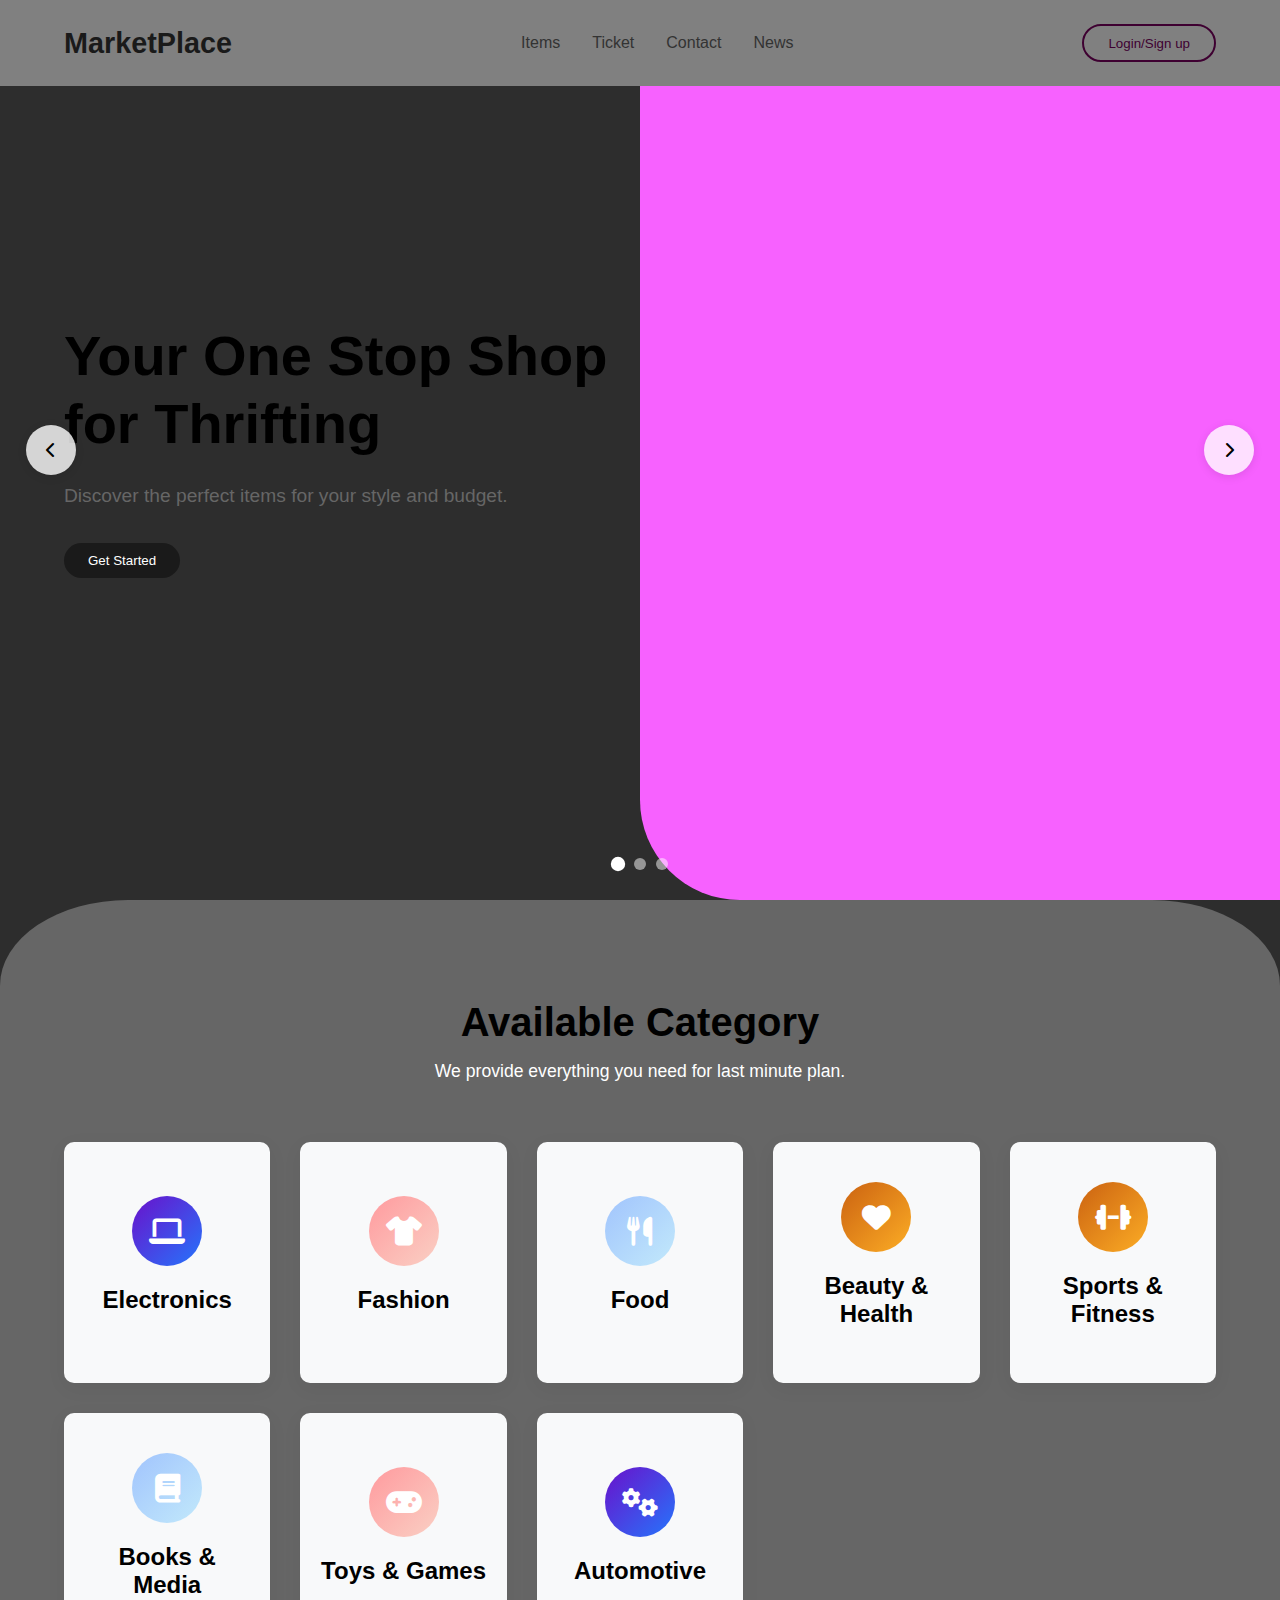
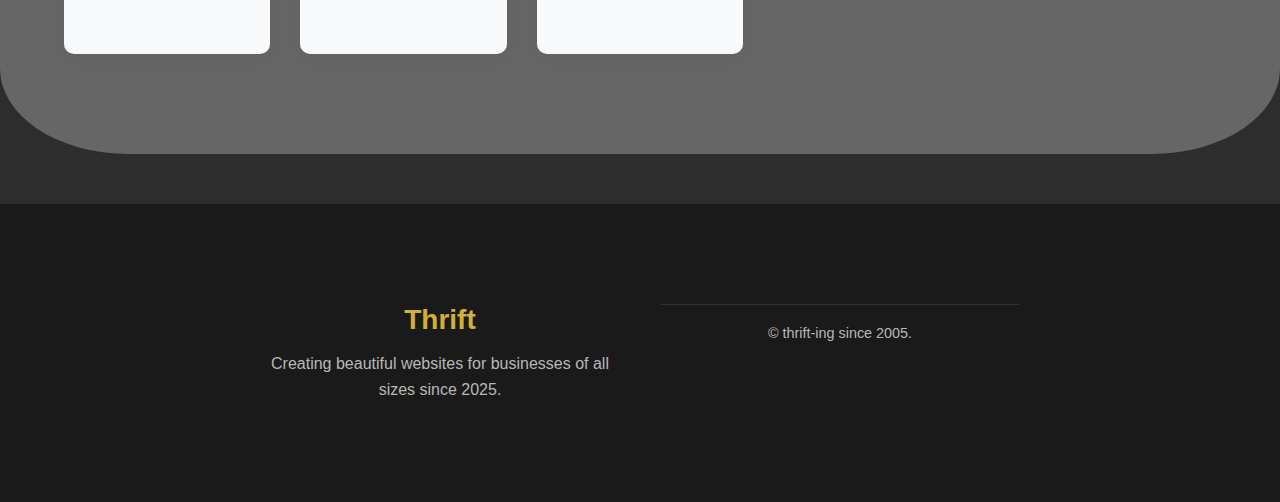
<file: index.html>
<!--this file sheet is for html
    hadif hashim-->
<!DOCTYPE html>
<html lang="en">
    <head>
        <meta charset="UTF-8">
        <meta name="viewport" content="width=device-width, initial-scale=1.0">
        <title>MarketPlace 2st | Main</title>
        <link rel="stylesheet" href="index.css">
        <link rel="stylesheet" href="https://cdnjs.cloudflare.com/ajax/libs/font-awesome/6.5.1/css/all.min.css">
    </head>
    <body>
    <header>
        <nav class="navbar">
  <div class="logo">MarketPlace</div>
  <div class="nav-links">
    <a href="item.html">Items</a>
    <a href="ticket.html">Ticket</a>
    <a href="contact.html">Contact</a>
    <a href="news.html">News</a>
  </div>

  <div class="auth-buttons">
    <button class="btn btn-outline" onclick="window.location.href='login.html'">Login/Sign up</button>
  </div>
</nav>
    </header>

    <main>
        <section class="MarketContainer">
            <div class="MarketSlide slide-1 active">
                <div class="slide-content">
                    <h1>Your One Stop Shop for Thrifting</h1>
                    <p>Discover the perfect items for your style and budget.</p>
                    <button class="btn btn-primary">Get Started</button>
                </div>
                <div class="slide-bg"></div>
            </div>
            <div class="MarketSlide slide-2">
                <div class="slide-content">
                    <h1>Responsive and User-Friendly</h1>
                    <p>Anytime, Anywhere.</p>
                    <button class="btn btn-primary">Learn More</button>
                </div>
                <div class="slide-bg"></div>
            </div>
            <div class="MarketSlide slide-3">
                <div class="slide-content">
                    <h1>Various Items Available</h1>
                    <p>Tickets, Electronics, Fashion, Food</p>
                    <button class="btn btn-primary">View items</button>
                </div>
                <div class="slide-bg"></div>
            </div>

            <div class="MarketNav">
                <div class="nav-btn prev-btn">
                    <i class="fas fa-chevron-left"></i>
                </div>
                <div class="nav-btn next-btn">
                    <i class="fas fa-chevron-right"></i>
                </div>
            </div>

            <div class="MarketIndicators">
                <div class="indicator active" data-slide="0"></div>
                <div class="indicator" data-slide="1"></div>
                <div class="indicator" data-slide="2"></div>
            </div>
        </section>

        <section class="features">
            <div class="section-title">
                <h2>Available Category</h2>
                <p>We provide everything you need for last minute plan.</p>
            </div>
            <div class="features-grid">
                <div class="feature-card feature-1">
                    <div class="feature-icon">
                        <i class="fas fa-solid fa-laptop"></i>
                    </div>
                    <h3>Electronics</h3>
                </div>
                <div class="feature-card feature-2">
                    <div class="feature-icon">
                        <i class="fas fa-solid fa-tshirt"></i>
                    </div>
                    <h3>Fashion</h3>
                </div>
                <div class="feature-card feature-3">
                    <div class="feature-icon">
                        <i class="fas fa-solid fa-utensils"></i>
                    </div>
                    <h3>Food</h3>
                </div>
                <div class="feature-card feature-4">
                    <div class="feature-icon">
                        <i class="fas fa-solid fa-heart"></i>
                    </div>
                    <h3>Beauty &amp; Health</h3>
                </div>
                <div class="feature-card feature-5">
                    <div class="feature-icon">
                        <i class="fas fa-solid fa-dumbbell"></i>
                    </div>
                    <h3>Sports &amp; Fitness</h3>
                </div>
                <div class="feature-card feature-6">
                    <div class="feature-icon">
                        <i class="fas fa-book"></i>
                    </div>
                    <h3>Books &amp; Media</h3>
                </div>
                <div class="feature-card feature-7">
                    <div class="feature-icon">
                        <i class="fas fa-solid fa-gamepad"></i>
                    </div>
                    <h3>Toys &amp; Games</h3>
                </div>
                <div class="feature-card feature-8">
                    <div class="feature-icon">
                        <i class="fas fa-solid fa-gears"></i>
                    </div>
                    <h3>Automotive</h3>
                </div>
            </div>
        </section>
    </main>

    <footer>
    <div class="footer-content" style="max-width: 800px; margin: 0 auto; text-align: center; padding: 40px 20px;">
        <div class="footer-company">
            <h3 style="font-size: 28px; margin-bottom: 15px; color: #d4af37;">Thrift</h3>
            <p style="color: #b8b8b8; margin-bottom: 30px; line-height: 1.6;">Creating beautiful websites for businesses of all sizes since 2025.</p>
        </div>
        <div class="copyright" style="border-top: 1px solid rgba(255, 255, 255, 0.1); padding-top: 20px;">
            <p style="color: #b8b8b8; font-size: 0.9rem;">&copy; thrift-ing since 2005.</p>
        </div>
    </div>
</footer>

<style>
footer {
    background: #1a1a1a;
    color: white;
    margin-top: 50px;
}
</style>

    <script>
        document.addEventListener('DOMContentLoaded', function() {
            const slides = document.querySelectorAll('.MarketSlide');
            const indicators = document.querySelectorAll('.indicator');
            const prevBtn = document.querySelector('.prev-btn');
            const nextBtn = document.querySelector('.next-btn');
            let currentSlide = 0;
            let slideInterval;

            // Function to show a specific slide
            function showSlide(index) {
                // Remove active class from all slides and indicators
                slides.forEach(slide => slide.classList.remove('active'));
                indicators.forEach(indicator => indicator.classList.remove('active'));
                
                // Add active class to current slide and indicator
                slides[index].classList.add('active');
                indicators[index].classList.add('active');
                
                currentSlide = index;
            }

            // Function to go to next slide
            function nextSlide() {
                let next = currentSlide + 1;
                if (next >= slides.length) {
                    next = 0;
                }
                showSlide(next);
            }

            // Function to go to previous slide
            function prevSlide() {
                let prev = currentSlide - 1;
                if (prev < 0) {
                    prev = slides.length - 1;
                }
                showSlide(prev);
            }

            // Start automatic sliding
            function startSlideShow() {
                slideInterval = setInterval(nextSlide, 5000);
            }

            // Stop automatic sliding
            function stopSlideShow() {
                clearInterval(slideInterval);
            }

            // Event listeners for navigation buttons
            nextBtn.addEventListener('click', function() {
                stopSlideShow();
                nextSlide();
                startSlideShow();
            });

            prevBtn.addEventListener('click', function() {
                stopSlideShow();
                prevSlide();
                startSlideShow();
            });

            // Event listeners for indicators
            indicators.forEach((indicator, index) => {
                indicator.addEventListener('click', function() {
                    stopSlideShow();
                    showSlide(index);
                    startSlideShow();
                });
            });

            // Start the slideshow
            startSlideShow();
        });
    </script>
    </body>
</html>
</file>
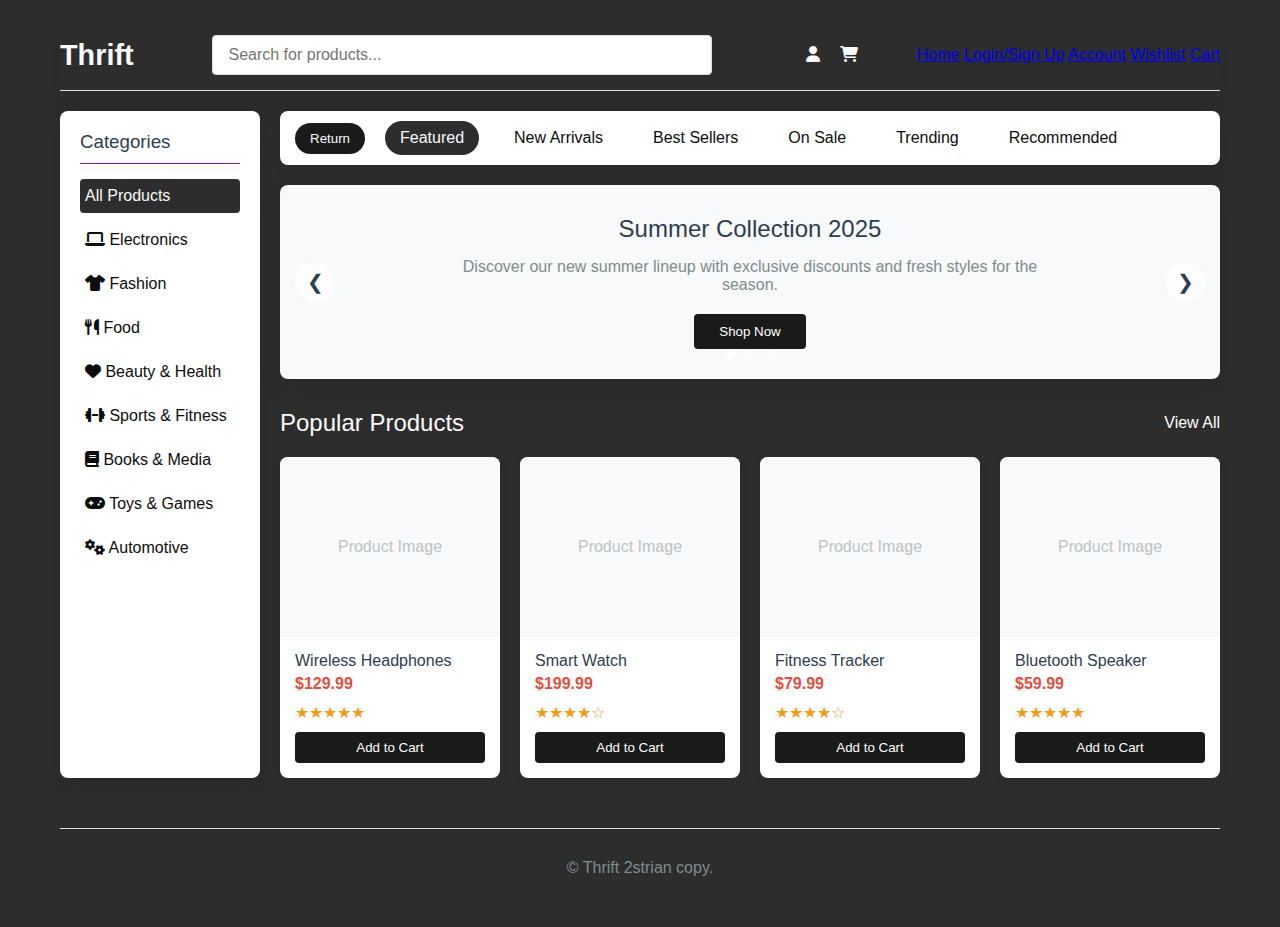
<file: item.html>
<!--this file sheet is for html
    hadif hashim-->
<!DOCTYPE html>
<html lang="en">
    <head>
        <meta charset="UTF-8">
        <meta name="viewport" content="width=device-width, initial-scale=1.0">
        <title>MarketPlace 2st | Item</title>
        <link rel="stylesheet" href="item.css">
        <link rel="stylesheet" href="https://cdnjs.cloudflare.com/ajax/libs/font-awesome/6.5.1/css/all.min.css">
    </head>
    <body>
        <div class="container">
            <header>
                <div class="logo">Thrift</div>
                <div class="search-bar">
                    <input type="text" placeholder="Search for products...">
                </div>
                <div class="user-actions">
                    <a href="#"><i class="fas fa-user"></i></a>
                    <a href="#"><i class="fas fa-shopping-cart"></i></a>
                </div>
                <div class="nav-links">
                    <a href="index.html">Home</a>
                    <a href="login.html">Login/Sign Up</a>
                    <a href="profile.html">Account</a>
                    <a href="#">Wishlist</a>
                    <a href="cart.php">Cart</a>
                </div>
            </header>

            <div class="main-content">
                <aside class="sidebar">
                    <h3>Categories</h3>
                    <ul class="categories">
                        <li><a href="#" class="active">All Products</a></li>
                        <li><a href="#"><i class="fas fa-solid fa-laptop"></i> Electronics</a></li>
                        <li><a href="#"><i class="fas fa-solid fa-tshirt"></i> Fashion</a></li>
                        <li><a href="#"><i class="fas fa-solid fa-utensils"></i> Food</a></li>
                        <li><a href="#"><i class="fas fa-solid fa-heart"></i> Beauty &amp; Health</a></li>
                        <li><a href="#"><i class="fas fa-solid fa-dumbbell"></i> Sports &amp; Fitness</a></li>
                        <li><a href="#"><i class="fas fa-book"></i> Books &amp; Media</a></li>
                        <li><a href="#"><i class="fas fa-solid fa-gamepad"></i> Toys &amp; Games</a></li>
                        <li><a href="#"><i class="fas fa-solid fa-gears"></i> Automotive</a></li>
                    </ul>
                </aside>

                <main class="content-area">
                    <div class="category-tabs">
                        <form action="return.php" method="post">
                            <button type="submit" name="return" class="btn">Return</button>
                        </form>

                        <a href="#" class="active">Featured</a>
                        <a href="#">New Arrivals</a>
                        <a href="#">Best Sellers</a>
                        <a href="#">On Sale</a>
                        <a href="#">Trending</a>
                        <a href="#">Recommended</a>
                    </div>

                    <div class="market-container">
                        <div class="market">
                            <div class="market-slide">
                                <h2>Summer Collection 2025</h2>
                                <p>Discover our new summer lineup with exclusive discounts and fresh styles for the season.</p>
                                <button class="btn">Shop Now</button>
                            </div>
                            <div class="market-slide">
                                <h2>Tech Gadgets Sale</h2>
                                <p>Up to 40% off on the latest electronics and smart home devices. Limited time offer!</p>
                                <button class="btn">Explore Deals</button>
                            </div>
                            <div class="market-slide">
                                <h2>Free Shipping Weekend</h2>
                                <p>Enjoy free shipping on all orders this weekend. No minimum purchase required.</p>
                                <button class="btn">Learn More</button>
                            </div>
                        </div>
                        <div class="market-arrow prev">&#10094;</div>
                        <div class="market-arrow next">&#10095;</div>
                        <div class="market-nav">
                            <div class="market-dot active"></div>
                            <div class="market-dot"></div>
                            <div class="market-dot"></div>
                        </div>
                    </div>

                    <div class="products-section">
                        <div class="section-header">
                            <h2>Popular Products</h2>
                            <a href="#" class="view-all">View All</a>
                        </div>
                        <div class="products-grid">
                            <div class="product-card">
                                <div class="product-image">Product Image</div>
                                <div class="product-info">
                                    <div class="product-title">Wireless Headphones</div>
                                    <div class="product-price">$129.99</div>
                                    <div class="product-rating">★★★★★</div>
                                    <button class="add-to-cart">Add to Cart</button>
                                </div>
                            </div>
                            <div class="product-card">
                                <div class="product-image">Product Image</div>
                                <div class="product-info">
                                    <div class="product-title">Smart Watch</div>
                                    <div class="product-price">$199.99</div>
                                    <div class="product-rating">★★★★☆</div>
                                    <button class="add-to-cart">Add to Cart</button>
                                </div>
                            </div>
                            <div class="product-card">
                                <div class="product-image">Product Image</div>
                                <div class="product-info">
                                    <div class="product-title">Fitness Tracker</div>
                                    <div class="product-price">$79.99</div>
                                    <div class="product-rating">★★★★☆</div>
                                    <button class="add-to-cart">Add to Cart</button>
                                </div>
                            </div>
                            <div class="product-card">
                                <div class="product-image">Product Image</div>
                                <div class="product-info">
                                    <div class="product-title">Bluetooth Speaker</div>
                                    <div class="product-price">$59.99</div>
                                    <div class="product-rating">★★★★★</div>
                                    <button class="add-to-cart">Add to Cart</button>
                                </div>
                            </div>
                        </div>
                    </div>
                </main>
            </div>

            <footer>
                <p>&copy; Thrift 2strian copy.</p>
            </footer>
        </div>

        <script>
            document.addEventListener('DOMContentLoaded', function() {
                const market = document.querySelector('.market');
                const slides = document.querySelectorAll('.market-slide');
                const dots = document.querySelectorAll('.market-dot');
                const prevBtn = document.querySelector('.market-arrow.prev');
                const nextBtn = document.querySelector('.market-arrow.next');
                
                let currentSlide = 0;
                const totalSlides = slides.length;
                
                function goToSlide(slideIndex) {
                    if (slideIndex < 0) {
                        currentSlide = totalSlides - 1;
                    } else if (slideIndex >= totalSlides) {
                        currentSlide = 0;
                    } else {
                        currentSlide = slideIndex;
                    }
                    
                    market.style.transform = `translateX(-${currentSlide * 100}%)`;
                    
                    // Update active dot
                    dots.forEach((dot, index) => {
                        dot.classList.toggle('active', index === currentSlide);
                    });
                }
                
                function nextSlide() {
                    goToSlide(currentSlide + 1);
                }
                
                function prevSlide() {
                    goToSlide(currentSlide - 1);
                }
                
                // Event listeners
                nextBtn.addEventListener('click', nextSlide);
                prevBtn.addEventListener('click', prevSlide);
                
                dots.forEach((dot, index) => {
                    dot.addEventListener('click', () => goToSlide(index));
                });
                
                // Auto-advance slides every 5 seconds
                setInterval(nextSlide, 5000);
            });
        </script>
    </body>
</html>
</file>
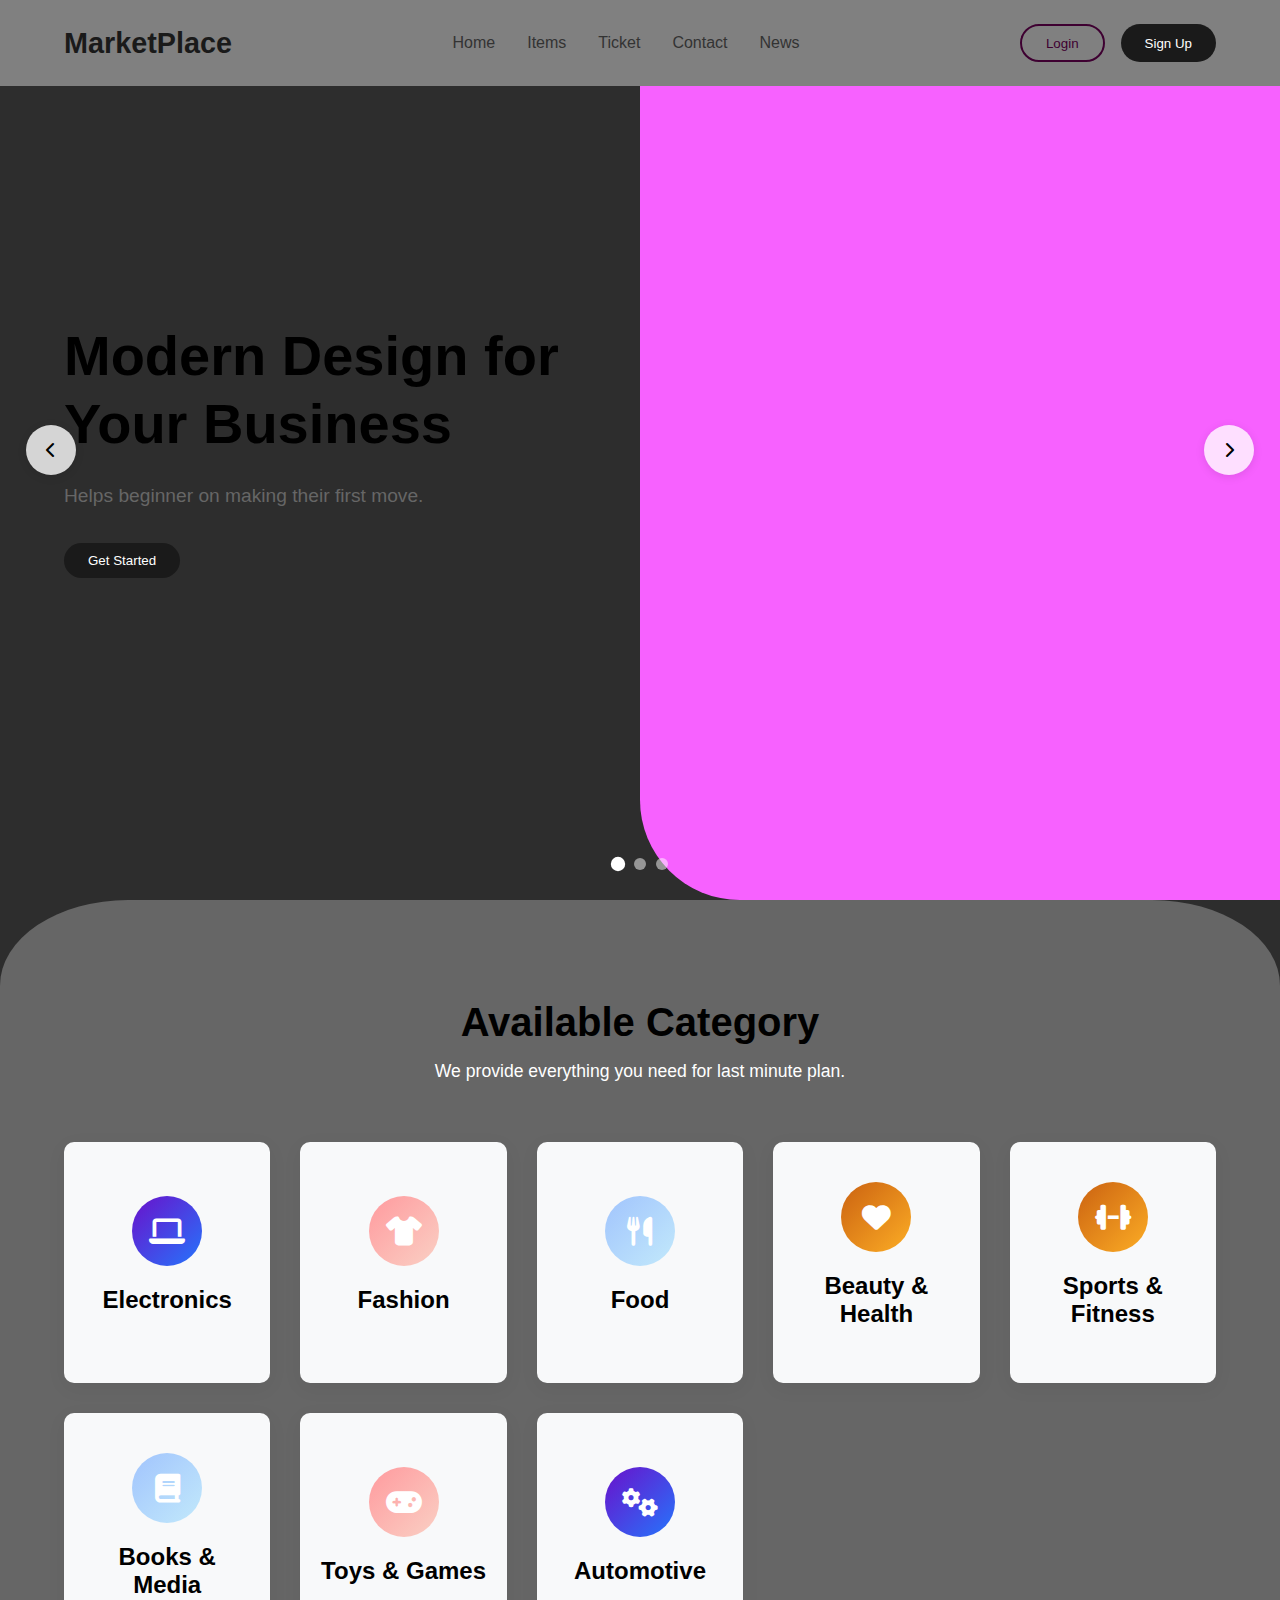
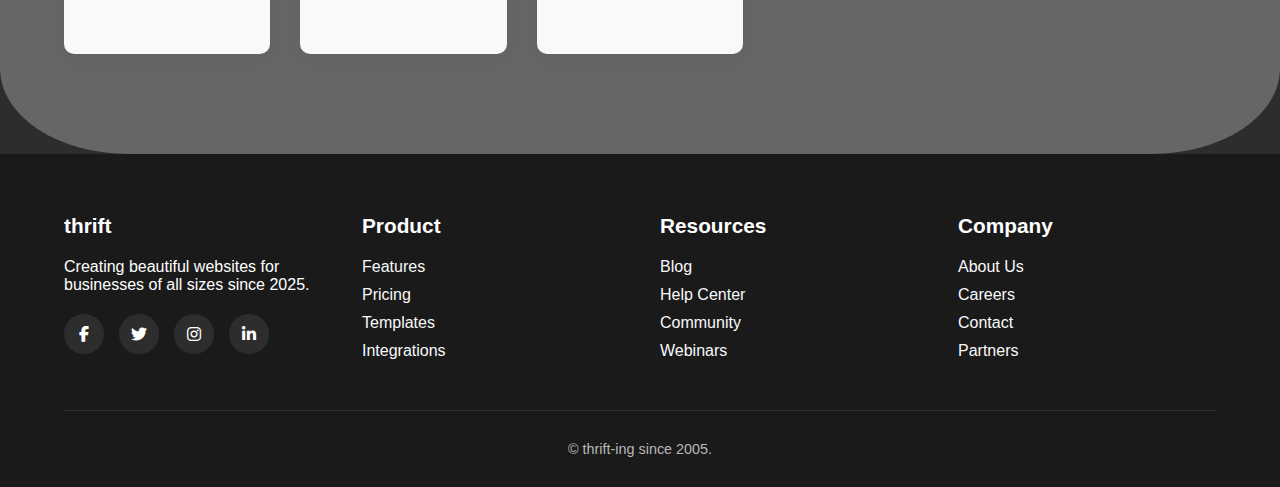
<file: main.html>
<!--this file sheet is for html
    hadif hashim-->
<!DOCType html>
<html>
    <head>
        <meta name="viewport" content="width=device-width, initial-scale=1.0">
        <title>MarketPlace 2st | Main</title>
        <link rel="stylesheet" href="main.css">
        <link rel="stylesheet" href="https://cdnjs.cloudflare.com/ajax/libs/font-awesome/6.5.1/css/all.min.css">
    </head>
    <body>
    <header>
        <nav class="navbar">
            <div class="logo">MarketPlace</div>
            <div class="nav-links">
                <a href="#">Home</a>
                <a href="#">Items</a>
                <a href="#">Ticket</a>
                <a href="#">Contact</a>
                <a href="#">News</a>
            </div>
            <div class="auth-buttons">
                <button class="btn btn-outline">Login</button>
                <button class="btn btn-primary">Sign Up</button>
            </div>
        </nav>
    </header>

    <main>
        <section class="MarketContainer">
            <div class="MarketSlide slide-1 active">
                <div class="slide-content">
                    <h1>Modern Design for Your Business</h1>
                    <p>Helps beginner on making their first move.</p>
                    <button class="btn btn-primary">Get Started</button>
                </div>
                <div class="slide-bg"></div>
            </div>
            <div class="MarketSlide slide-2">
                <div class="slide-content">
                    <h1>Responsive Across All Devices</h1>
                    <p>Anytime, Anywhere,.</p>
                    <button class="btn btn-primary">Learn More</button>
                </div>
                <div class="slide-bg"></div>
            </div>
            <div class="MarketSlide slide-3">
                <div class="slide-content">
                    <h1>Powerful Features Included</h1>
                    <p>From e-commerce to blogs, we have all the tools you need to build a successful online presence.</p>
                    <button class="btn btn-primary">View Features</button>
                </div>
                <div class="slide-bg"></div>
            </div>

            <div class="MarketNav">
                <div class="nav-btn prev-btn">
                    <i class="fas fa-chevron-left"></i>
                </div>
                <div class="nav-btn next-btn">
                    <i class="fas fa-chevron-right"></i>
                </div>
            </div>

            <div class="MarketIndicators">
                <div class="indicator active" data-slide="0"></div>
                <div class="indicator" data-slide="1"></div>
                <div class="indicator" data-slide="2"></div>
            </div>
        </section>

        <section class="features">
            <div class="section-title">
                <h2>Available Category</h2>
                <p>We provide everything you need for last minute plan.</p>
            </div>
            <div class="features-grid">
                <div class="feature-card feature-1">
                    <div class="feature-icon">
                        <i class="fas fa-solid fa-laptop"></i>
                    </div>
                    <h3>Electronics</h3>
                </div>
                <div class="feature-card feature-2">
                    <div class="feature-icon">
                        <i class="fas fa-solid fa-tshirt"></i>
                    </div>
                    <h3>Fashion</h3>
                </div>
                <div class="feature-card feature-3">
                    <div class="feature-icon">
                        <i class="fas fa-solid fa-utensils"></i>
                    </div>
                    <h3>Food</h3>
                </div>
                <div class="feature-card feature-4">
                    <div class="feature-icon">
                        <i class="fas fa-solid fa-heart"></i>
                    </div>
                    <h3>Beauty & Health</h3>
                </div>
                <div class="feature-card feature-5">
                    <div class="feature-icon">
                        <i class="fas fa-solid fa-dumbbell"></i>
                    </div>
                    <h3>Sports & Fitness</h3>
                </div>
                <div class="feature-card feature-6">
                    <div class="feature-icon">
                        <i class="fas fa-book"></i>
                    </div>
                    <h3>Books & Media</h3>
                </div>
                <div class="feature-card feature-7">
                    <div class="feature-icon">
                        <i class="fas fa-solid fa-gamepad"></i>
                    </div>
                    <h3>Toys & Games</h3>
                </div>
                <div class="feature-card feature-8">
                    <div class="feature-icon">
                        <i class="fas fa-solid fa-gears"></i>
                    </div>
                    <h3>Automotive</h3>
                </div>
            </div>
        </section>
    </main>

    <footer>
        <div class="footer-content">
            <div class="footer-column">
                <h3>thrift</h3>
                <p>Creating beautiful websites for businesses of all sizes since 2025.</p>
                <div class="social-links">
                    <a href="#"><i class="fab fa-facebook-f"></i></a>
                    <a href="#"><i class="fab fa-twitter"></i></a>
                    <a href="#"><i class="fab fa-instagram"></i></a>
                    <a href="#"><i class="fab fa-linkedin-in"></i></a>
                </div>
            </div>
            <div class="footer-column">
                <h3>Product</h3>
                <ul>
                    <li><a href="#">Features</a></li>
                    <li><a href="#">Pricing</a></li>
                    <li><a href="#">Templates</a></li>
                    <li><a href="#">Integrations</a></li>
                </ul>
            </div>
            <div class="footer-column">
                <h3>Resources</h3>
                <ul>
                    <li><a href="#">Blog</a></li>
                    <li><a href="#">Help Center</a></li>
                    <li><a href="#">Community</a></li>
                    <li><a href="#">Webinars</a></li>
                </ul>
            </div>
            <div class="footer-column">
                <h3>Company</h3>
                <ul>
                    <li><a href="#">About Us</a></li>
                    <li><a href="#">Careers</a></li>
                    <li><a href="#">Contact</a></li>
                    <li><a href="#">Partners</a></li>
                </ul>
            </div>
        </div>
        <div class="copyright">
            <p>&copy; thrift-ing since 2005.</p>
        </div>
    </footer>
    <script>
        document.addEventListener('DOMContentLoaded', function() {
            const slides = document.querySelectorAll('.MarketSlide');
            const indicators = document.querySelectorAll('.indicator');
            const prevBtn = document.querySelector('.prev-btn');
            const nextBtn = document.querySelector('.next-btn');
            let currentSlide = 0;
            let slideInterval;

            // Function to show a specific slide
            function showSlide(index) {
                // Remove active class from all slides and indicators
                slides.forEach(slide => slide.classList.remove('active'));
                indicators.forEach(indicator => indicator.classList.remove('active'));
                
                // Add active class to current slide and indicator
                slides[index].classList.add('active');
                indicators[index].classList.add('active');
                
                currentSlide = index;
            }

            // Function to go to next slide
            function nextSlide() {
                let next = currentSlide + 1;
                if (next >= slides.length) {
                    next = 0;
                }
                showSlide(next);
            }

            // Function to go to previous slide
            function prevSlide() {
                let prev = currentSlide - 1;
                if (prev < 0) {
                    prev = slides.length - 1;
                }
                showSlide(prev);
            }

            // Start automatic sliding
            function startSlideShow() {
                slideInterval = setInterval(nextSlide, 5000);
            }

            // Stop automatic sliding
            function stopSlideShow() {
                clearInterval(slideInterval);
            }

            // Event listeners for navigation buttons
            nextBtn.addEventListener('click', function() {
                stopSlideShow();
                nextSlide();
                startSlideShow();
            });

            prevBtn.addEventListener('click', function() {
                stopSlideShow();
                prevSlide();
                startSlideShow();
            });

            // Event listeners for indicators
            indicators.forEach((indicator, index) => {
                indicator.addEventListener('click', function() {
                    stopSlideShow();
                    showSlide(index);
                    startSlideShow();
                });
            });

            // Start the slideshow
            startSlideShow();
        });
    </script>
    </body>
</html>
</file>
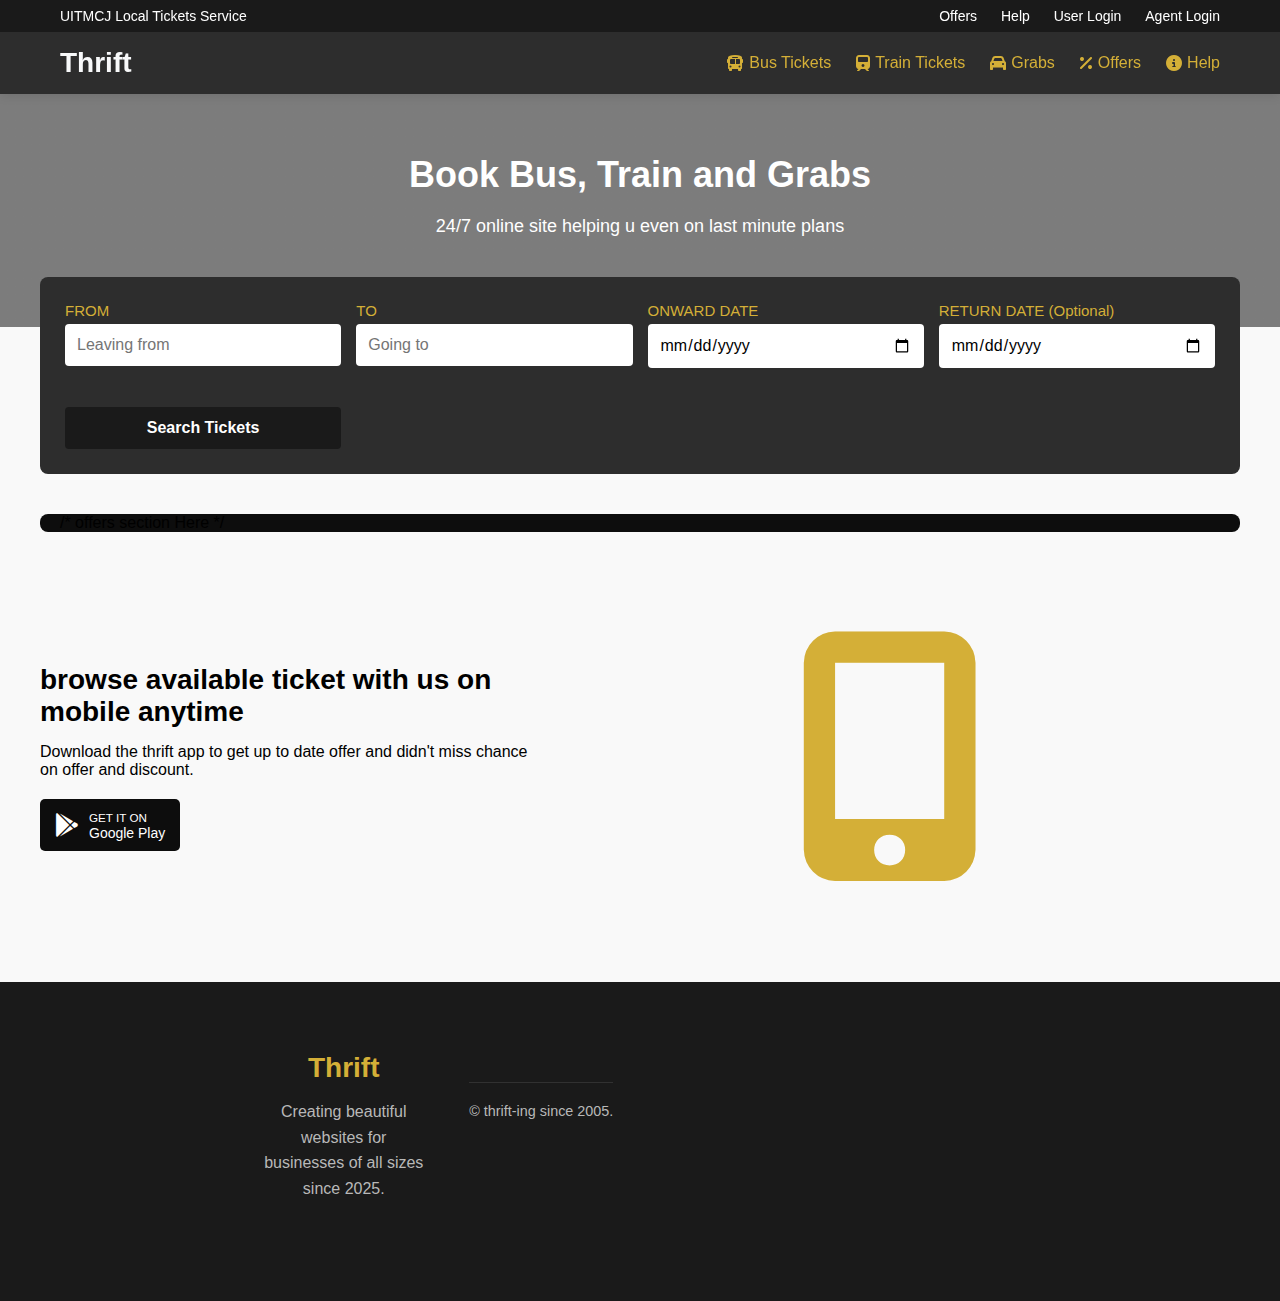
<file: ticket.html>
<!--this file sheet is for html
    hadif hashim-->
<!DOCTYPE html>
<html lang="en">
    <head>
        <meta charset="UTF-8">
        <meta name="viewport" content="width=device-width, initial-scale=1.0">
        <title>UITMCJ Online Ticket Service</title>
        <link rel="stylesheet" href="ticket.css">
        <link rel="stylesheet" href="https://cdnjs.cloudflare.com/ajax/libs/font-awesome/6.4.0/css/all.min.css">
    </head>
    <body>
    <header>
        <div class="top-bar">
            <div class="top-bar-content">
                <div class="top-bar-text">UITMCJ Local Tickets Service</div>
                <div class="top-bar-links">
                    <a href="#">Offers</a>
                    <a href="#">Help</a>
                    <a href="#">User Login</a>
                    <a href="#">Agent Login</a>
                </div>
            </div>
        </div>
        <div class="main-header">
            <div class="logo">
                <h1 style="color: var(--primary-light); font-size: 28px; font-weight: bold;">Thrift</h1>
            </div>
            <ul class="nav-links">
                <li><a href="#"><i class="fas fa-bus"></i> Bus Tickets</a></li>
                <li><a href="#"><i class="fas fa-train"></i> Train Tickets</a></li>
                <li><a href="#"><i class="fas fa-car"></i> Grabs</a></li>
                <li><a href="#"><i class="fas fa-percentage"></i> Offers</a></li>
                <li><a href="#"><i class="fas fa-info-circle"></i> Help</a></li>
            </ul>
        </div>
    </header>

    <section class="hero">
        <h1>Book Bus, Train and Grabs</h1>
        <p>24/7 online site helping u even on last minute plans</p>
    </section>

    <section class="search-container">
        <form class="search-form">
            <div class="form-group">
                <label for="from">FROM</label>
                <input type="text" id="from" placeholder="Leaving from">
            </div>
            <div class="form-group">
                <label for="to">TO</label>
                <input type="text" id="to" placeholder="Going to">
            </div>
            <div class="form-group">
                <label for="date">ONWARD DATE</label>
                <input type="date" id="date">
            </div>
            <div class="form-group">
                <label for="return">RETURN DATE (Optional)</label>
                <input type="date" id="return">
            </div>
            <button type="submit" class="search-btn">Search Tickets</button>
        </form>
    </section>

    <section class="offers-section">
        /* offers section Here */
    </section>

   <section class="app-section">
        <div class="app-container">
            <div class="app-content">
                <h2>browse available ticket with us on mobile anytime</h2>
                <p>Download the thrift app to get up to date offer and didn't miss chance on offer and discount.</p>
                <div class="app-buttons">
                    <a href="#" class="app-btn">
                        <i class="fab fa-google-play"></i>
                        <div>
                            <small>GET IT ON</small>
                            <div>Google Play</div>
                        </div>
                    </a>                    
                </div>
            </div>
            <div class="app-image">
                <i class="fas fa-mobile-alt" style="font-size: 250px; color: var(--accent);"></i>
            </div>
        </div>
    </section>

    <footer>
    <div class="footer-content" style="max-width: 800px; margin: 0 auto; text-align: center; padding: 40px 20px;">
        <div class="footer-company">
            <h3 style="font-size: 28px; margin-bottom: 15px; color: #d4af37;">Thrift</h3>
            <p style="color: #b8b8b8; margin-bottom: 30px; line-height: 1.6;">Creating beautiful websites for businesses of all sizes since 2025.</p>
        </div>
        <div class="copyright" style="border-top: 1px solid rgba(255, 255, 255, 0.1); padding-top: 20px;">
            <p style="color: #b8b8b8; font-size: 0.9rem;">&copy; thrift-ing since 2005.</p>
        </div>
    </div>
</footer>

<style>
footer {
    background: #1a1a1a;
    color: white;
    margin-top: 50px;
}
</style>

    </body>
</html>
</file>
<file: index.css>
/*this file sheet is for css
    hadif hashim*/
    
:root {
    --primary: #1a1a1a;
    --secondary: #2d2d2d;
    --dark: #0d0d0d;
    --light: #f8f9fa;
    --accent: #d4af37;
}

* {
    margin: 0;
    padding: 0;
    box-sizing: border-box;
    font-family: 'Segoe UI', Tahoma, Geneva, Verdana, sans-serif;
}

body {
    background-color: var(--secondary);
    color: var(--text-dark);
    font-family: var(--font-family-primary);
    overflow-x:hidden ;
}

header {
    background-color: grey;
    box-shadow: var(--shadow-lg);
    position: fixed;
    width: 100%;
    z-index: 1000;
}


.logo {
    color: var(--primary);
    font-size: 1.8rem;
     font-weight: 700;
}

.btn {
    padding: 0.6rem 1.5rem;
    border-radius: 30px;
    font-weight: 500;
    cursor: pointer;
    transition: all 0.3s;
}
.btn-primary {
    background: var(--primary);
    color: white;
    transition: var(--transition-normal);
    border: none;
}
.btn-primary:hover {
    background: var(--accent);
    transform: translateY(-2px);
    box-shadow: var(--shadow-lg);
}
.btn-outline {
    border: 2px solid #3e0031;
    background: transparent;
    color: #3e0031;
}
.btn:hover {
    transform: translateY(-2px);
    box-shadow: 0 5px 15px rgba(0, 0, 0, 0.1);
}

.MarketContainer {
    position: relative;
    height: 100vh;
    overflow: hidden;
}
.MarketSlide {
    position: absolute;
    top: 0;
    left: 0;
    width: 100%;
    height: 100%;
    opacity: 0;
    transition: opacity 1s ease-in-out;
    display: flex;
    align-items: center;
    padding: 0 5%;
}
.MarketSlide.active {
    opacity: 1;
}

.slide-content {
    max-width: 600px;
    z-index: 10;
}
.slide-content h1 {
    font-size: 3.5rem;
    margin-bottom: 1.5rem;
    line-height: 1.2;
}
.slide-content p {
    font-size: 1.2rem;
    margin-bottom: 2rem;
    color: #666;
    line-height: 1.6;
}
.slide-bg {
    position: absolute;
    top: 0;
    right: 0;
    width: 50%;
    height: 100%;
    background-size: cover;
    background-position: center;
    border-radius: 0 0 0 100px;
}

.slide-1 .slide-bg {
    background: #f761ff; 
}
.slide-2 .slide-bg {
    background: #a1c4fd; 
}
.slide-3 .slide-bg {
    background: #b8b8b8; 
}

.MarketIndicators {
    position: absolute;
    bottom: 30px;
    left: 50%;
    transform: translateX(-50%);
    display: flex;
    gap: 10px;
}
.indicator {
    width: 12px;
    height: 12px;
    border-radius: 50%;
    background-color: rgba(255, 255, 255, 0.5);
    cursor: pointer;
    transition: all 0.3s;
}
.indicator.active {
    background-color: white;
    transform: scale(1.2);
}

.MarketNav {
    position: absolute;
    top: 50%;
    transform: translateY(-50%);
    width: 100%;
    display: flex;
    justify-content: space-between;
    padding: 0 2%;
    z-index: 100;
}
.nav-btn {
    background: rgba(255, 255, 255, 0.8);
    width: 50px;
    height: 50px;
    border-radius: 50%;
    display: flex;
    align-items: center;
    justify-content: center;
    cursor: pointer;
    transition: all 0.3s;
    box-shadow: 0 2px 10px rgba(0, 0, 0, 0.1);
}
.nav-btn:hover {
    background: white;
    transform: scale(1.1);
}
.navbar {
    display: flex;
    justify-content: space-between;
    align-items: center;
    padding: 1.5rem 5%;
    max-width: 1400px;
    margin: 0 auto;
}
.nav-links {
    display: flex;
    gap: 2rem;
}
.nav-links a {
    text-decoration: none;
    color: #333;
    font-weight: 500;
    transition: color 0.3s;
}
.nav-links a:hover {
    color: #4a6cf7;
}


.social-links {
    display: flex;
    gap: 15px;
    margin-top: 20px;
}

.social-links a {
    display: flex;
    align-items: center;
    justify-content: center;
    width: 40px;
    height: 40px;
    border-radius: 50%;
    background: var(--secondary);
    color: white;
    text-decoration: none;
    transition: all 0.3s;
}
.social-links a:hover {
    background: var(--accent);
    transform: translateY(-3px);
}
.copyright {
    text-align: center;
    padding-top: 30px;
    border-top: 1px solid rgba(255, 255, 255, 0.1);
    color: #b8b8b8;
    font-size: 0.9rem;
}


.auth-buttons {
    display: flex;
    gap: 1rem;
}


.section-title {
    text-align: center;
    margin-bottom: 60px;
}

.section-title h2 {
    font-size: 2.5rem;
    margin-bottom: 1rem;
}

.section-title p {
    color: white;
    max-width: 600px;
    margin: 0 auto;
    font-size: 1.1rem;
}

.features {
    padding: 100px 5%;
    max-width: 1400px;
    background-color: #666;
    border-radius: 10%;
    margin: 0 auto;
    justify-content: center;
}
.features-grid {
    display: grid;
    grid-template-columns: repeat(auto-fit, minmax(200px, 1fr));
    gap: 30px;
}
.feature-card {
    background: var(--light);
    border-radius: 10px;
    padding: 40px 20px;
    text-align: center;
    box-shadow: 0 5px 20px rgba(0, 0, 0, 0.05);
    transition: transform 0.3s;
    min-height: 200px;
    display: flex;
    flex-direction: column;
    justify-content: center;
    align-items: center;
}
.feature-card:hover {
    transform: translateY(-10px);
    box-shadow: 0 5px 20px var(--accent);
}
.feature-icon {
    width: 70px;
    height: 70px;
    border-radius: 50%;
    display: flex;
    align-items: center;
    justify-content: center;
    margin: 0 auto 20px;
    font-size: 1.8rem;
    color: white;
}

.feature-1 .feature-icon {
    background: linear-gradient(135deg, #6a11cb 0%, #2575fc 100%);
}
.feature-2 .feature-icon {
    background: linear-gradient(135deg, #ff9a9e 0%, #fad0c4 100%);
}
.feature-3 .feature-icon {
    background: linear-gradient(135deg, #a1c4fd 0%, #c2e9fb 100%);
}
.feature-4 .feature-icon {
    background: linear-gradient(135deg, #cb6211 0%, #fcad25 100%);
}
.feature-5 .feature-icon {
    background: linear-gradient(135deg, #cb6211 0%, #fcad25 100%);
}
.feature-6 .feature-icon {
    background: linear-gradient(135deg, #a1c4fd 0%, #c2e9fb 100%);
}
.feature-7 .feature-icon {
    background: linear-gradient(135deg, #ff9a9e 0%, #fad0c4 100%);
}
.feature-8 .feature-icon {
    background: linear-gradient(135deg, #6a11cb 0%, #2575fc 100%);
}
.feature-card h3 {
    margin-bottom: 15px;
    font-size: 1.5rem;
    
}




footer {
    background: var(--primary);
    color: white;
    padding: 60px 5% 30px;
}
.footer-content {
    max-width: 1400px;
    margin: 0 auto;
    display: grid;
    grid-template-columns: repeat(auto-fit, minmax(200px, 1fr));
    gap: 40px;
    margin-bottom: 40px;
}
.footer-column h3 {
    margin-bottom: 20px;
    font-size: 1.3rem;
}
.footer-column ul {
    list-style: none;
}
.footer-column ul li {
    margin-bottom: 10px;
}
.footer-column ul li a {
    color: var(--light);
    text-decoration: none;
    transition: color 0.3s;
}
.footer-column ul li a:hover {
    color: white;
}


@media (max-width: 768px) {
    .navbar {
        flex-direction: column;
        gap: 1rem;
    }
    .nav-links {
        gap: 1rem;
    }
    .slide-content h1 {
        font-size: 2.5rem;
    }
    .slide-bg {
        width: 100%;
        opacity: 0.2;
        border-radius: 0;
    }
    .MarketNav {
        display: none;
    }
}
</file>
<file: item.css>
/*this file sheet is for css
    hadif hashim*/

:root {
    --primary: #1a1a1a;
    --secondary: #2d2d2d;
    --dark: #0d0d0d;
    --light: #f8f9fa;
    --accent: #d4af37;
    --shadow-lg: 0 10px 25px rgba(0,0,0,0.1);
    --text-dark: #2c3e50;
    --font-family-primary: 'Segoe UI', Tahoma, Geneva, Verdana, sans-serif;
}

* {
    margin: 0;
    padding: 0;
    box-sizing: border-box;
    font-family: var(--font-family-primary);
    font-weight: 400;
}

body {
    background-color: var(--secondary);
    color: var(--text-dark);
    font-family: var(--font-family-primary);
    overflow-x: hidden;
}

.container {
    max-width: 1200px;
    margin: 0 auto;
    padding: 20px;
}

header {
    display: flex;
    justify-content: space-between;
    align-items: center;
    padding: 15px 0;
    border-bottom: 1px solid #e0e0e0;
    margin-bottom: 20px;
    box-shadow: var(--shadow-lg);
}

.logo {
    color: var(--light);
    font-size: 1.8rem;
    font-weight: 700;
}

.search-bar {
    flex: 1;
    max-width: 500px;
    margin: 0 20px;
}
.search-bar input {
    width: 100%;
    padding: 10px 15px;
    border: 1px solid #ddd;
    border-radius: 4px;
    font-size: 16px;
}
.user-actions a {
    margin-left: 15px;
    text-decoration: none;
    color: var(--light);
    font-weight: 500;
}

.main-content {
    display: flex;
    gap: 20px;
}

.sidebar {
    width: 200px;
    background-color: white;
    border-radius: 8px;
    padding: 20px;
    box-shadow: var(--shadow-lg);
}
.sidebar h3 {
    margin-bottom: 15px;
    padding-bottom: 10px;
    border-bottom: 1px solid #831594;
}

.categories {
    list-style: none;
}
.categories li {
    margin-bottom: 10px;
}
.categories a {
    text-decoration: none;
    color: var(--dark);
    display: block;
    padding: 8px 5px;
    border-radius: 4px;
    transition: all 0.2s;
}
.categories a:hover, .categories a.active {
    background-color: var(--secondary);
    color: var(--light);
}
.content-area {
    flex: 1;
}
.category-tabs {
    display: flex;
    background-color: white;
    border-radius: 8px;
    padding: 10px 15px;
    margin-bottom: 20px;
    box-shadow: var(--shadow-lg);
    overflow-x: auto;
    align-items: center;
    gap: 10px;
}
.category-tabs form {
    margin: 0;
}
.category-tabs .btn {
    padding: 8px 15px;
    background-color: var(--primary);
    color: var(--light);
    border: none;
    border-radius: 20px;
    cursor: pointer;
    font-weight: 500;
    transition: all 0.2s;
    text-decoration: none;
    display: inline-block;
    white-space: nowrap;
    margin-right: 10px;
}
.category-tabs .btn:hover {
    background-color: var(--accent);
    color: var(--light);
    transform: translateY(-2px);
    box-shadow: 0 4px 8px rgba(0,0,0,0.1);
}
.category-tabs a {
    padding: 8px 15px;
    text-decoration: none;
    color: var(--dark);
    border-radius: 20px;
    margin-right: 10px;
    white-space: nowrap;
    transition: all 0.2s;
}
.category-tabs a:hover, .category-tabs a.active {
    background-color: var(--secondary);
    color: var(--light);
}


.market-container {
    position: relative;
    background-color: var(--light);
    border-radius: 8px;
    overflow: hidden;
    margin-bottom: 30px;
    box-shadow: var(--shadow-lg);
}

        .market {
            display: flex;
            transition: transform 0.5s ease;
        }
        .market-slide {
            min-width: 100%;
            padding: 30px;
            display: flex;
            flex-direction: column;
            align-items: center;
            text-align: center;
        }
        .market-slide h2 {
            margin-bottom: 15px;
            color: #2c3e50;
        }
        .market-slide p {
            margin-bottom: 20px;
            color: #7f8c8d;
            max-width: 600px;
        }
        .market-slide .btn {
            padding: 10px 25px;
            background-color: var(--primary);
            color: white;
            border: none;
            border-radius: 4px;
            cursor: pointer;
            font-weight: 500;
            transition: background-color 0.2s;
        }
        .market-slide .btn:hover {
            background-color: var(--accent);
        }

        .market-nav {
            position: absolute;
            bottom: 20px;
            left: 50%;
            transform: translateX(-50%);
            display: flex;
        }
        .market-dot {
            width: 10px;
            height: 10px;
            border-radius: 50%;
            background-color: rgba(255,255,255,0.5);
            margin: 0 5px;
            cursor: pointer;
            transition: background-color 0.2s;
        }
        .market-dot.active {
            background-color: white;
        }
        .market-arrow {
            position: absolute;
            top: 50%;
            transform: translateY(-50%);
            background-color: rgba(255,255,255,0.7);
            width: 40px;
            height: 40px;
            border-radius: 50%;
            display: flex;
            align-items: center;
            justify-content: center;
            cursor: pointer;
            font-size: 20px;
            color: #2c3e50;
            transition: all 0.2s;
        }
        .market-arrow:hover {
            background-color: white;
        }
        .market-arrow.prev {
            left: 15px;
        }
        .market-arrow.next {
            right: 15px;
        }

.products-section {
    margin-top: 30px;
}
.section-header {
    display: flex;
    justify-content: space-between;
    align-items: center;
    margin-bottom: 20px;
}
.section-header h2 {
    color: var(--light);
}
.view-all {
    color: white;
    text-decoration: none;
    font-weight: 500;
}

.products-grid {
    display: grid;
    grid-template-columns: repeat(auto-fill, minmax(200px, 1fr));
    gap: 20px;
}
.product-card {
    background-color: white;
    border-radius: 8px;
    overflow: hidden;
    box-shadow: 0 2px 10px rgba(0,0,0,0.05);
    transition: transform 0.2s, box-shadow 0.2s;
}
.product-card:hover {
    transform: translateY(-5px);
    box-shadow: var(--shadow-lg);
}
.product-image {
    height: 180px;
    background-color: #f8f9fa;
    display: flex;
    align-items: center;
    justify-content: center;
    color: #bdc3c7;
}
.product-info {
    padding: 15px;
}
.product-title {
    font-weight: 500;
    margin-bottom: 5px;
    color: #2c3e50;
}
.product-price {
    color: #e74c3c;
    font-weight: bold;
    margin-bottom: 10px;
}
.product-rating {
    color: #f39c12;
    margin-bottom: 10px;
}
.add-to-cart {
    width: 100%;
    padding: 8px;
    background-color: var(--primary);
    color: white;
    border: none;
    border-radius: 4px;
    cursor: pointer;
    transition: background-color 0.2s;
}
.add-to-cart:hover {
    background-color: var(--accent);
}


footer {
    margin-top: 50px;
    padding: 30px 0;
    border-top: 1px solid #e0e0e0;
    text-align: center;
    color: #7f8c8d;
}

@media (max-width: 768px) {
    .main-content {
        flex-direction: column;
    }
    
    .sidebar {
        width: 100%;
        margin-bottom: 20px;
    }
    
    .category-tabs {
        padding: 10px;
        flex-wrap: wrap;
    }
    
    .market-slide {
        padding: 20px;
    }
}
</file>
<file: main.css>
/*this file sheet is for css
    hadif hashim*/
    
:root {
    --primary: #1a1a1a;
    --secondary: #2d2d2d;
    --dark: #0d0d0d;
    --light: #f8f9fa;
    --accent: #d4af37;
}

* {
    margin: 0;
    padding: 0;
    box-sizing: border-box;
    font-family: 'Segoe UI', Tahoma, Geneva, Verdana, sans-serif;
}

body {
    background-color: var(--secondary);
    color: var(--text-dark);
    font-family: var(--font-family-primary);
    overflow-x:hidden ;
}

header {
    background-color: grey;
    box-shadow: var(--shadow-lg);
    position: fixed;
    width: 100%;
    z-index: 1000;
}


.logo {
    color: var(--primary);
    font-size: 1.8rem;
     font-weight: 700;
}

.btn {
    padding: 0.6rem 1.5rem;
    border-radius: 30px;
    font-weight: 500;
    cursor: pointer;
    transition: all 0.3s;
}
.btn-primary {
    background: var(--primary);
    color: white;
    transition: var(--transition-normal);
    border: none;
}
.btn-primary:hover {
    background: var(--accent);
    transform: translateY(-2px);
    box-shadow: var(--shadow-lg);
}
.btn-outline {
    border: 2px solid #3e0031;
    background: transparent;
    color: #3e0031;
}
.btn:hover {
    transform: translateY(-2px);
    box-shadow: 0 5px 15px rgba(0, 0, 0, 0.1);
}

.MarketContainer {
    position: relative;
    height: 100vh;
    overflow: hidden;
}
.MarketSlide {
    position: absolute;
    top: 0;
    left: 0;
    width: 100%;
    height: 100%;
    opacity: 0;
    transition: opacity 1s ease-in-out;
    display: flex;
    align-items: center;
    padding: 0 5%;
}
.MarketSlide.active {
    opacity: 1;
}

.slide-content {
    max-width: 600px;
    z-index: 10;
}
.slide-content h1 {
    font-size: 3.5rem;
    margin-bottom: 1.5rem;
    line-height: 1.2;
}
.slide-content p {
    font-size: 1.2rem;
    margin-bottom: 2rem;
    color: #666;
    line-height: 1.6;
}
.slide-bg {
    position: absolute;
    top: 0;
    right: 0;
    width: 50%;
    height: 100%;
    background-size: cover;
    background-position: center;
    border-radius: 0 0 0 100px;
}

.slide-1 .slide-bg {
    background: #f761ff; 
}
.slide-2 .slide-bg {
    background: #a1c4fd; 
}
.slide-3 .slide-bg {
    background: #b8b8b8; 
}

.MarketIndicators {
    position: absolute;
    bottom: 30px;
    left: 50%;
    transform: translateX(-50%);
    display: flex;
    gap: 10px;
}
.indicator {
    width: 12px;
    height: 12px;
    border-radius: 50%;
    background-color: rgba(255, 255, 255, 0.5);
    cursor: pointer;
    transition: all 0.3s;
}
.indicator.active {
    background-color: white;
    transform: scale(1.2);
}

.MarketNav {
    position: absolute;
    top: 50%;
    transform: translateY(-50%);
    width: 100%;
    display: flex;
    justify-content: space-between;
    padding: 0 2%;
    z-index: 100;
}
.nav-btn {
    background: rgba(255, 255, 255, 0.8);
    width: 50px;
    height: 50px;
    border-radius: 50%;
    display: flex;
    align-items: center;
    justify-content: center;
    cursor: pointer;
    transition: all 0.3s;
    box-shadow: 0 2px 10px rgba(0, 0, 0, 0.1);
}
.nav-btn:hover {
    background: white;
    transform: scale(1.1);
}
.navbar {
    display: flex;
    justify-content: space-between;
    align-items: center;
    padding: 1.5rem 5%;
    max-width: 1400px;
    margin: 0 auto;
}
.nav-links {
    display: flex;
    gap: 2rem;
}
.nav-links a {
    text-decoration: none;
    color: #333;
    font-weight: 500;
    transition: color 0.3s;
}
.nav-links a:hover {
    color: #4a6cf7;
}


.social-links {
    display: flex;
    gap: 15px;
    margin-top: 20px;
}

.social-links a {
    display: flex;
    align-items: center;
    justify-content: center;
    width: 40px;
    height: 40px;
    border-radius: 50%;
    background: var(--secondary);
    color: white;
    text-decoration: none;
    transition: all 0.3s;
}
.social-links a:hover {
    background: var(--accent);
    transform: translateY(-3px);
}
.copyright {
    text-align: center;
    padding-top: 30px;
    border-top: 1px solid rgba(255, 255, 255, 0.1);
    color: #b8b8b8;
    font-size: 0.9rem;
}


.auth-buttons {
    display: flex;
    gap: 1rem;
}


.section-title {
    text-align: center;
    margin-bottom: 60px;
}

.section-title h2 {
    font-size: 2.5rem;
    margin-bottom: 1rem;
}

.section-title p {
    color: white;
    max-width: 600px;
    margin: 0 auto;
    font-size: 1.1rem;
}

.features {
    padding: 100px 5%;
    max-width: 1400px;
    background-color: #666;
    border-radius: 10%;
    margin: 0 auto;
    justify-content: center;
}
.features-grid {
    display: grid;
    grid-template-columns: repeat(auto-fit, minmax(200px, 1fr));
    gap: 30px;
}
.feature-card {
    background: var(--light);
    border-radius: 10px;
    padding: 40px 20px;
    text-align: center;
    box-shadow: 0 5px 20px rgba(0, 0, 0, 0.05);
    transition: transform 0.3s;
    min-height: 200px;
    display: flex;
    flex-direction: column;
    justify-content: center;
    align-items: center;
}
.feature-card:hover {
    transform: translateY(-10px);
    box-shadow: 0 5px 20px var(--accent);
}
.feature-icon {
    width: 70px;
    height: 70px;
    border-radius: 50%;
    display: flex;
    align-items: center;
    justify-content: center;
    margin: 0 auto 20px;
    font-size: 1.8rem;
    color: white;
}

.feature-1 .feature-icon {
    background: linear-gradient(135deg, #6a11cb 0%, #2575fc 100%);
}
.feature-2 .feature-icon {
    background: linear-gradient(135deg, #ff9a9e 0%, #fad0c4 100%);
}
.feature-3 .feature-icon {
    background: linear-gradient(135deg, #a1c4fd 0%, #c2e9fb 100%);
}
.feature-4 .feature-icon {
    background: linear-gradient(135deg, #cb6211 0%, #fcad25 100%);
}
.feature-5 .feature-icon {
    background: linear-gradient(135deg, #cb6211 0%, #fcad25 100%);
}
.feature-6 .feature-icon {
    background: linear-gradient(135deg, #a1c4fd 0%, #c2e9fb 100%);
}
.feature-7 .feature-icon {
    background: linear-gradient(135deg, #ff9a9e 0%, #fad0c4 100%);
}
.feature-8 .feature-icon {
    background: linear-gradient(135deg, #6a11cb 0%, #2575fc 100%);
}
.feature-card h3 {
    margin-bottom: 15px;
    font-size: 1.5rem;
    
}




footer {
    background: var(--primary);
    color: white;
    padding: 60px 5% 30px;
}
.footer-content {
    max-width: 1400px;
    margin: 0 auto;
    display: grid;
    grid-template-columns: repeat(auto-fit, minmax(200px, 1fr));
    gap: 40px;
    margin-bottom: 40px;
}
.footer-column h3 {
    margin-bottom: 20px;
    font-size: 1.3rem;
}
.footer-column ul {
    list-style: none;
}
.footer-column ul li {
    margin-bottom: 10px;
}
.footer-column ul li a {
    color: var(--light);
    text-decoration: none;
    transition: color 0.3s;
}
.footer-column ul li a:hover {
    color: white;
}


@media (max-width: 768px) {
    .navbar {
        flex-direction: column;
        gap: 1rem;
    }
    .nav-links {
        gap: 1rem;
    }
    .slide-content h1 {
        font-size: 2.5rem;
    }
    .slide-bg {
        width: 100%;
        opacity: 0.2;
        border-radius: 0;
    }
    .MarketNav {
        display: none;
    }
}
</file>
<file: ticket.css>
/*this file sheet is for css
    hadif hashim*/
    
:root {
    --primary: #1a1a1a;
    --secondary: #2d2d2d;
    --dark: #0d0d0d;
    --light: #f8f9fa;
    --accent: #d4af37;
}
* {
    margin: 0;
    padding: 0;
    box-sizing: border-box;
    font-family: 'Segoe UI', Tahoma, Geneva, Verdana, sans-serif;
}
body {
    background-color: #f9f9f9;
    color: var(--dark-gray);
}


header {
    background-color: var(--secondary);
    box-shadow: 0 2px 10px rgba(0, 0, 0, 0.1);
    position: sticky;
    top: 0;
    z-index: 100;
}

.top-bar {
    background-color: var(--primary);
    color: white;
    padding: 8px 0;
    font-size: 14px;
}

        .top-bar-content {
            display: flex;
            justify-content: space-between;
            max-width: 1200px;
            margin: 0 auto;
            padding: 0 20px;
        }

        .top-bar-links a {
            color: white;
            text-decoration: none;
            margin-left: 20px;
        }

        .main-header {
            display: flex;
            justify-content: space-between;
            align-items: center;
            max-width: 1200px;
            margin: 0 auto;
            padding: 15px 20px;
        }
        .logo {
            display: flex;
            align-items: center;
            color: var(--light);
        }
        .logo img {
            height: 40px;
        }
        .nav-links {
            display: flex;
            list-style: none;
        }
        .nav-links li {
            margin-left: 25px;
        }
        .nav-links a {
            text-decoration: none;
            color: var(--accent);
            font-weight: 500;
            font-size: 16px;
            display: flex;
            align-items: center;
        }

        .nav-links a i {
            margin-right: 5px;
        }
        .nav-links a:hover {
            color: var(--light);
        }

        .hero {
            background: linear-gradient(rgba(0, 0, 0, 0.5), rgba(0, 0, 0, 0.5)), url('https://images.unsplash.com/photo-1544620347-c4fd4a3d5957?ixlib=rb-4.0.3&ixid=M3wxMjA3fDB8MHxwaG90by1wYWdlfHx8fGVufDB8fHx8fA%3D%3D&auto=format&fit=crop&w=1200&q=80');
            background-size: cover;
            background-position: center;
            color: white;
            padding: 60px 20px;
            text-align: center;
        }
        .hero h1 {
            font-size: 36px;
            margin-bottom: 20px;
        }
        .hero p {
            font-size: 18px;
            max-width: 700px;
            margin: 0 auto 30px;
        }

        .search-container {
            max-width: 1200px;
            margin: -50px auto 30px;
            background: var(--secondary);
            border-radius: 8px;
            box-shadow: var(--accent);
            padding: 25px;
            position: relative;
            z-index: 10;
        }
        .search-form {
            display: grid;
            grid-template-columns: repeat(4, 1fr);
            gap: 15px;
        }
        .form-group {
            display: flex;
            flex-direction: column;
        }
        .form-group label {
            font-size: 15px;
            margin-bottom: 5px;
            color: var(--accent);
        }
        .form-group input, .form-group select {
            padding: 12px;
            border: 1px solid var(--gray);
            border-radius: 4px;
            font-size: 16px;
        }

        .search-btn {
            background-color: var(--primary);
            color: white;
            border: none;
            border-radius: 4px;
            padding: 12px;
            font-size: 16px;
            font-weight: 600;
            cursor: pointer;
            margin-top: 24px;
            transition: background-color 0.3s;
        }
        .search-btn:hover {
            background-color: var(--accent);
            color: var(--dark);
        }

        /* Offers Section */
        .offers-section {
            max-width: 1200px;
            margin: 40px auto;
            padding: 0 20px;
            background-color: var(--dark);
            border-radius: 8px;
            
        }
        .section-title {
            font-size: 24px;
            margin-bottom: 20px;
            color: var(--accent);
        }

        .offers-grid {
            display: grid;
            grid-template-columns: repeat(4, 1fr);
            gap: 20px;
        }
        .offer-card {
            background: var(--secondary);
            border-radius: 8px;
            overflow: hidden;
            box-shadow: 0 3px 10px rgba(0, 0, 0, 0.1);
            transition: transform 0.3s;
        }
        .offer-card:hover {
            transform: translateY(-5px);
            box-shadow:var(--accent);
        }
        .offer-img {
            height: 150px;
            background-color: var(--light-gray);
            display: flex;
            align-items: center;
            justify-content: center;
            color: var(--light);
            font-size: 40px;
        }
        .offer-content {
            padding: 15px;
        }
        .offer-content h3 {
            font-size: 16px;
            margin-bottom: 10px;
            color: var(--light);
        }
        .offer-content p {
            font-size: 14px;
            color: var(--light);
        }

        .app-section {
            background-color: var(--light-gray);
            padding: 50px 20px;
            margin-top: 50px;
        }
        .app-container {
            max-width: 1200px;
            margin: 0 auto;
            display: flex;
            align-items: center;
            justify-content: space-between;
        }
        .app-content {
            flex: 1;
            max-width: 500px;
        }
        .app-content h2 {
            font-size: 28px;
            margin-bottom: 15px;
        }
        .app-content p {
            font-size: 16px;
            margin-bottom: 20px;
            color: var(--text-light);
        }
        .app-buttons {
            display: flex;
            gap: 15px;
        }
        .app-btn {
            display: flex;
            align-items: center;
            background: var(--dark);
            color: white;
            padding: 10px 15px;
            border-radius: 5px;
            text-decoration: none;
            font-size: 14px;
        }
        .app-btn i {
            font-size: 24px;
            margin-right: 10px;
        }
        .app-image {
            flex: 1;
            text-align: center;
        }
        .app-image img {
            max-width: 300px;
        }

footer {
    background-color: #2d2d2d;
    color: #7f8c8d;
    padding: 30px 0;
}
.footer-content {
    max-width: 1200px;
    margin: 0 auto;
    display: grid;
    grid-template-columns: repeat(4, 1fr);
    gap: 30px;
}
.footer-column h3 {
    font-size: 18px;
    margin-bottom: 20px;
    color: white;
}
.footer-column ul {
    list-style: none;
}
.footer-column ul li {
    margin-bottom: 10px;
}
.footer-column ul li a {
    color: #ccc;
    text-decoration: none;
    font-size: 14px;
}
.footer-column ul li a:hover {
    color: white;
}
.social-icons {
    display: flex;
    gap: 15px;
    margin-top: 20px;
}
.social-icons a {
    color: var(--accent);
    font-size: 18px;
}
.copyright {
    max-width: 1200px;
    margin: 30px auto 0;
    padding-top: 20px;
    border-top: 1px solid #444;
    text-align: center;
    font-size: 14px;
    color: #999;
}

/* Responsive Design */
@media (max-width: 992px) {
    .search-form {
        grid-template-columns: repeat(2, 1fr);
    }            
    .offers-grid {
        grid-template-columns: repeat(2, 1fr);
    }            
    .app-container {
        flex-direction: column;
        text-align: center;
    }            
    .app-content {
        margin-bottom: 30px;
    }            
    .footer-content {
        grid-template-columns: repeat(2, 1fr);
    }
}

@media (max-width: 768px) {
    .nav-links {
        display: none;
    }    
    .top-bar-content {
        flex-direction: column;
        text-align: center;
    }    
    .top-bar-links {
        margin-top: 10px;
    }    
    .hero h1 {
        font-size: 28px;
    }    
    .search-form {
        grid-template-columns: 1fr;
    }    
    .offers-grid {
        grid-template-columns: 1fr;
    }    
    .footer-content {
        grid-template-columns: 1fr;
    }
}
</file>
